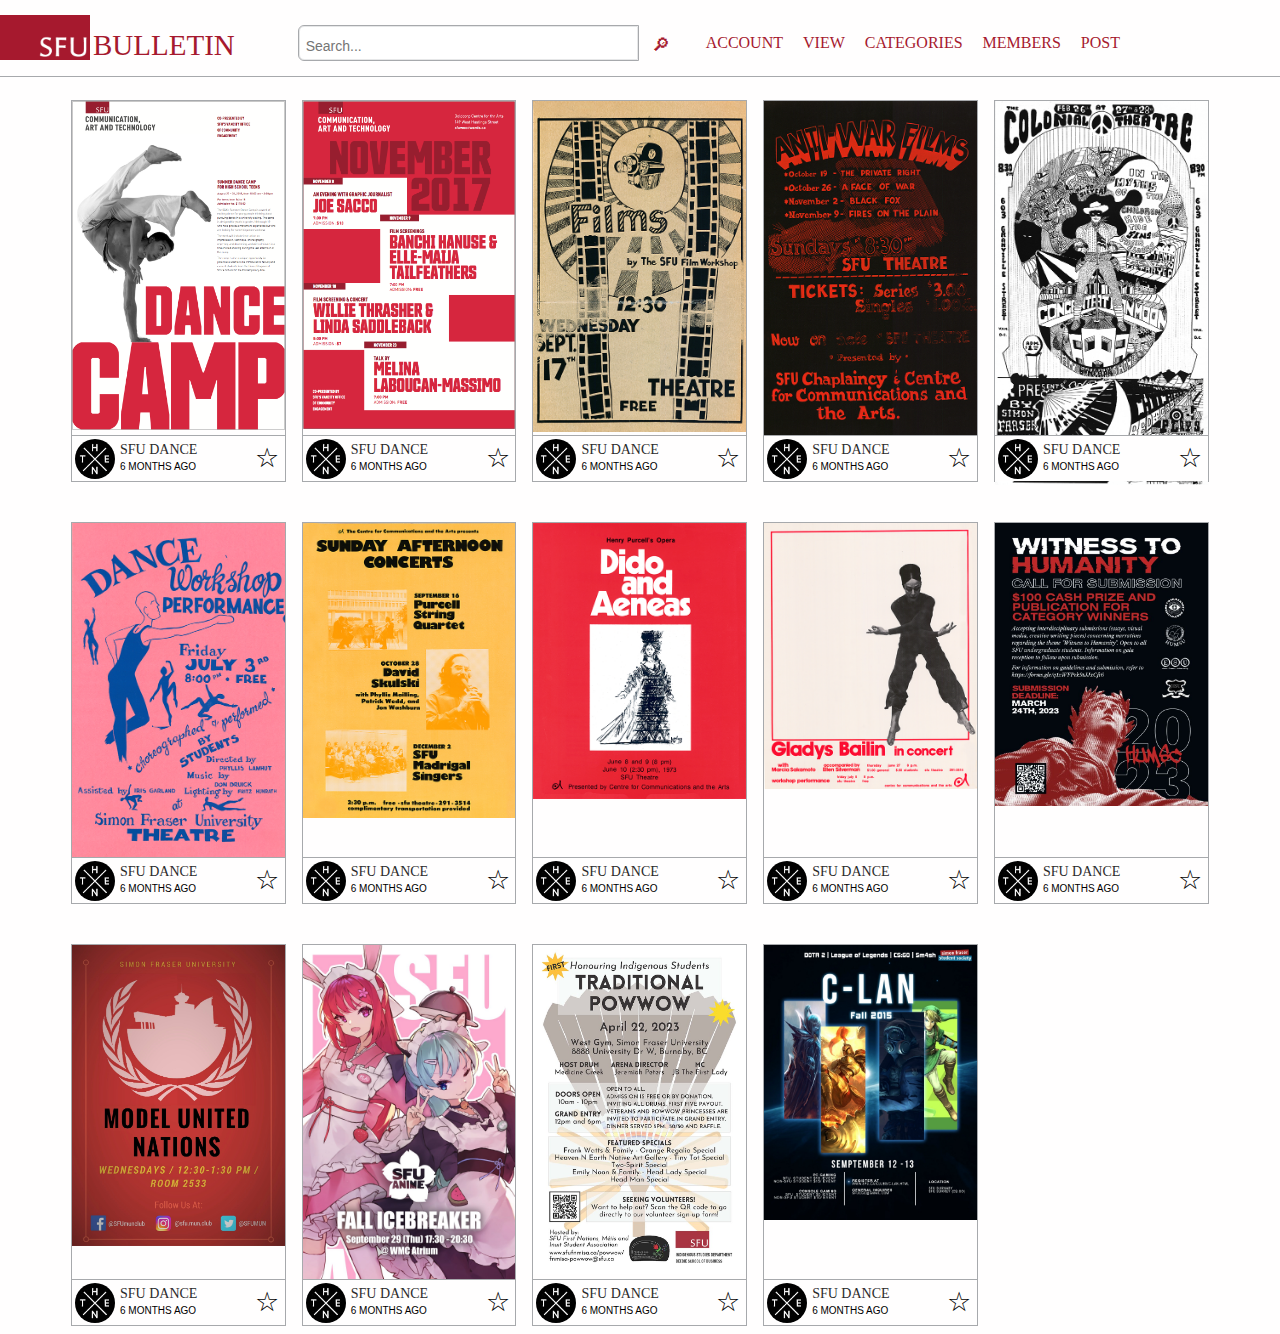
<file: Proj/index.html>
<!DOCTYPE html>
<html>
  <head>
    <meta charset="UTF-8">
    <meta http-equiv="X-UA-Compatible" content="IE=edge">
    <meta name="viewport" content="width=device-width, initial-scale=1.0">
    <title>Bullet.SFU</title>
    <link rel="stylesheet" href="index-styles.css">
  </head>
  <body>
    <!-- Navigation bar -->
    <ul class="navbar">
      <div class="left_side_nav">
        <li class="left_side"><img src="thumbnails/SFU.png" alt="SFU Logo"></li>
        <li class="left_side"><a class="bulletin" href="#bulletin">Bulletin</a></li>
      </div>
      <div class="right_side_nav">
        <li class="right_side"><a href="#post">Post</a></li>
        <li class="right_side"><a href="#members">Members</a></li>
        <li class="right_side"><a href="categories.html">Categories</a></li>
        <li class="right_side"><a href="index.html">View</a></li>
        <li class="right_side"><a href="#myaccount">Account</a></li>
      </div>
      <li class="right_side">
        <div class="search-container">
          <input type="text" placeholder="Search...">
          <button type="search_btn">&#x1F50E;&#xFE0E;</button>
        </div>
      </li>
    </ul>

    <!-- Content of the page -->
    <div class="poster-grid">
      <div class="poster-preview">
        <div class="thumbnail-row">
          <a href="poster.html" >
            <img class="thumbnail" src="thumbnails/Poster1.png">
          </a>
        </div>
        <div class="poster-info-grid">
          <div class="channel-picture">
            <img class="profile-picture" src="thumbnails/channel1.jpeg">
          </div>
          <div class="poster-info">
            <div class="poster-author-div">
              <l class="poster-author">
                <a class="poster-link" >SFU Dance</a>
              </l>
              <!-- <l class="seperator">
                <a>&#183;</a>
              </l> -->
            </div>
            <div class="poster-time-div">
              <l class="poster-time">
                6 months ago
              </l>
            </div>
          </div>  
          <div class="favourite-btn-space">
            <button class="favourite-btn" onclick="changeSymbol(this)">☆</button>
            <!-- ☆ ✭-->
          </div>
        </div>
      </div>

      <div class="poster-preview">
        <div class="thumbnail-row">
          <img class="thumbnail" src="thumbnails/Poster2.png">
        </div>
        <div class="poster-info-grid">
          <div class="channel-picture">
            <img class="profile-picture" src="thumbnails/channel1.jpeg">
          </div>
          <div class="poster-info">
            <div class="poster-author-div">
              <l class="poster-author">
                <a class="poster-link" >SFU Dance</a>
              </l>
            </div>
            <div class="poster-time-div">
              <l class="poster-time">
                6 months ago
              </l>
            </div>
          </div>  
          <div class="favourite-btn-space">
            <button class="favourite-btn" onclick="changeSymbol(this)">☆</button>
            <!-- ☆ ✭-->
          </div>
        </div>
      </div>

      <div class="poster-preview">
        <div class="thumbnail-row">
          <img class="thumbnail" src="thumbnails/Poster3.png">
        </div>
        <div class="poster-info-grid">
          <div class="channel-picture">
            <img class="profile-picture" src="thumbnails/channel1.jpeg">
          </div>
          <div class="poster-info">
            <div class="poster-author-div">
              <l class="poster-author">
                <a class="poster-link" >SFU Dance</a>
              </l>
            </div>
            <div class="poster-time-div">
              <l class="poster-time">
                6 months ago
              </l>
            </div>
          </div>  
          <div class="favourite-btn-space">
            <button class="favourite-btn" onclick="changeSymbol(this)">☆</button>
            <!-- ☆ ✭-->
          </div>
        </div>
      </div>

      <div class="poster-preview">
        <div class="thumbnail-row">
          <img class="thumbnail" src="thumbnails/Poster4.png">
        </div>
        <div class="poster-info-grid">
          <div class="channel-picture">
            <img class="profile-picture" src="thumbnails/channel1.jpeg">
          </div>
          <div class="poster-info">
            <div class="poster-author-div">
              <l class="poster-author">
                <a class="poster-link" >SFU Dance</a>
              </l>
            </div>
            <div class="poster-time-div">
              <l class="poster-time">
                6 months ago
              </l>
            </div>
          </div>  
          <div class="favourite-btn-space">
            <button class="favourite-btn" onclick="changeSymbol(this)">☆</button>
            <!-- ☆ ✭-->
          </div>
        </div>
      </div>

      <div class="poster-preview">
        <div class="thumbnail-row">
          <img class="thumbnail" src="thumbnails/Poster5.png">
        </div>
        <div class="poster-info-grid">
          <div class="channel-picture">
            <img class="profile-picture" src="thumbnails/channel1.jpeg">
          </div>
          <div class="poster-info">
            <div class="poster-author-div">
              <l class="poster-author">
                <a class="poster-link" >SFU Dance</a>
              </l>
            </div>
            <div class="poster-time-div">
              <l class="poster-time">
                6 months ago
              </l>
            </div>
          </div>  
          <div class="favourite-btn-space">
            <button class="favourite-btn" onclick="changeSymbol(this)">☆</button>
            <!-- ☆ ✭-->
          </div>
        </div>
      </div>

      <div class="poster-preview">
        <div class="thumbnail-row">
          <img class="thumbnail" src="thumbnails/Poster6.png">
        </div>
        <div class="poster-info-grid">
          <div class="channel-picture">
            <img class="profile-picture" src="thumbnails/channel1.jpeg">
          </div>
          <div class="poster-info">
            <div class="poster-author-div">
              <l class="poster-author">
                <a class="poster-link" >SFU Dance</a>
              </l>
            </div>
            <div class="poster-time-div">
              <l class="poster-time">
                6 months ago
              </l>
            </div>
          </div>  
          <div class="favourite-btn-space">
            <button class="favourite-btn" onclick="changeSymbol(this)">☆</button>
            <!-- ☆ ✭-->
          </div>
        </div>
      </div>

      <div class="poster-preview">
        <div class="thumbnail-row">
          <img class="thumbnail" src="thumbnails/Poster7.png">
        </div>
        <div class="poster-info-grid">
          <div class="channel-picture">
            <img class="profile-picture" src="thumbnails/channel1.jpeg">
          </div>
          <div class="poster-info">
            <div class="poster-author-div">
              <l class="poster-author">
                <a class="poster-link" >SFU Dance</a>
              </l>
            </div>
            <div class="poster-time-div">
              <l class="poster-time">
                6 months ago
              </l>
            </div>
          </div>  
          <div class="favourite-btn-space">
            <button class="favourite-btn" onclick="changeSymbol(this)">☆</button>
            <!-- ☆ ✭-->
          </div>
        </div>
      </div>

      <div class="poster-preview">
        <div class="thumbnail-row">
          <img class="thumbnail" src="thumbnails/Poster8.png">
        </div>
        <div class="poster-info-grid">
          <div class="channel-picture">
            <img class="profile-picture" src="thumbnails/channel1.jpeg">
          </div>
          <div class="poster-info">
            <div class="poster-author-div">
              <l class="poster-author">
                <a class="poster-link" >SFU Dance</a>
              </l>
            </div>
            <div class="poster-time-div">
              <l class="poster-time">
                6 months ago
              </l>
            </div>
          </div>  
          <div class="favourite-btn-space">
            <button class="favourite-btn" onclick="changeSymbol(this)">☆</button>
            <!-- ☆ ✭-->
          </div>
        </div>
      </div>

      <div class="poster-preview">
        <div class="thumbnail-row">
          <img class="thumbnail" src="thumbnails/Poster9.png">
        </div>
        <div class="poster-info-grid">
          <div class="channel-picture">
            <img class="profile-picture" src="thumbnails/channel1.jpeg">
          </div>
          <div class="poster-info">
            <div class="poster-author-div">
              <l class="poster-author">
                <a class="poster-link" >SFU Dance</a>
              </l>
            </div>
            <div class="poster-time-div">
              <l class="poster-time">
                6 months ago
              </l>
            </div>
          </div>  
          <div class="favourite-btn-space">
            <button class="favourite-btn" onclick="changeSymbol(this)">☆</button>
            <!-- ☆ ✭-->
          </div>
        </div>
      </div>

      <div class="poster-preview">
        <div class="thumbnail-row">
          <img class="thumbnail" src="thumbnails/Poster10.png">
        </div>
        <div class="poster-info-grid">
          <div class="channel-picture">
            <img class="profile-picture" src="thumbnails/channel1.jpeg">
          </div>
          <div class="poster-info">
            <div class="poster-author-div">
              <l class="poster-author">
                <a class="poster-link" >SFU Dance</a>
              </l>
            </div>
            <div class="poster-time-div">
              <l class="poster-time">
                6 months ago
              </l>
            </div>
          </div>  
          <div class="favourite-btn-space">
            <button class="favourite-btn" onclick="changeSymbol(this)">☆</button>
            <!-- ☆ ✭-->
          </div>
        </div>
      </div>

      <div class="poster-preview">
        <div class="thumbnail-row">
          <img class="thumbnail" src="thumbnails/Poster11.png">
        </div>
        <div class="poster-info-grid">
          <div class="channel-picture">
            <img class="profile-picture" src="thumbnails/channel1.jpeg">
          </div>
          <div class="poster-info">
            <div class="poster-author-div">
              <l class="poster-author">
                <a class="poster-link" >SFU Dance</a>
              </l>
            </div>
            <div class="poster-time-div">
              <l class="poster-time">
                6 months ago
              </l>
            </div>
          </div>  
          <div class="favourite-btn-space">
            <button class="favourite-btn" onclick="changeSymbol(this)">☆</button>
            <!-- ☆ ✭-->
          </div>
        </div>
      </div>

      <div class="poster-preview">
        <div class="thumbnail-row">
          <img class="thumbnail" src="thumbnails/Poster12.png">
        </div>
        <div class="poster-info-grid">
          <div class="channel-picture">
            <img class="profile-picture" src="thumbnails/channel1.jpeg">
          </div>
          <div class="poster-info">
            <div class="poster-author-div">
              <l class="poster-author">
                <a class="poster-link" >SFU Dance</a>
              </l>
            </div>
            <div class="poster-time-div">
              <l class="poster-time">
                6 months ago
              </l>
            </div>
          </div>  
          <div class="favourite-btn-space">
            <button class="favourite-btn" onclick="changeSymbol(this)">☆</button>
            <!-- ☆ ✭-->
          </div>
        </div>
      </div>

      <div class="poster-preview">
        <div class="thumbnail-row">
          <img class="thumbnail" src="thumbnails/Poster13.png">
        </div>
        <div class="poster-info-grid">
          <div class="channel-picture">
            <img class="profile-picture" src="thumbnails/channel1.jpeg">
          </div>
          <div class="poster-info">
            <div class="poster-author-div">
              <l class="poster-author">
                <a class="poster-link" >SFU Dance</a>
              </l>
            </div>
            <div class="poster-time-div">
              <l class="poster-time">
                6 months ago
              </l>
            </div>
          </div>  
          <div class="favourite-btn-space">
            <button class="favourite-btn" onclick="changeSymbol(this)">☆</button>
            <!-- ☆ ✭-->
          </div>
        </div>
      </div>

      <div class="poster-preview">
        <div class="thumbnail-row">
          <img class="thumbnail" src="thumbnails/Poster14.png">
        </div>
        <div class="poster-info-grid">
          <div class="channel-picture">
            <img class="profile-picture" src="thumbnails/channel1.jpeg">
          </div>
          <div class="poster-info">
            <div class="poster-author-div">
              <l class="poster-author">
                <a class="poster-link" >SFU Dance</a>
              </l>
            </div>
            <div class="poster-time-div">
              <l class="poster-time">
                6 months ago
              </l>
            </div>
          </div>  
          <div class="favourite-btn-space">
            <button class="favourite-btn" onclick="changeSymbol(this)">☆</button>
            <!-- ☆ ✭-->
          </div>
        </div>
      </div>
    </div>
    <!-- <h1>Welcome to My Website</h1>
    <p>This is a sample page with a navigation bar.</p> -->
  </body>
  <script src="scripts.js"></script>
</html>
</file>
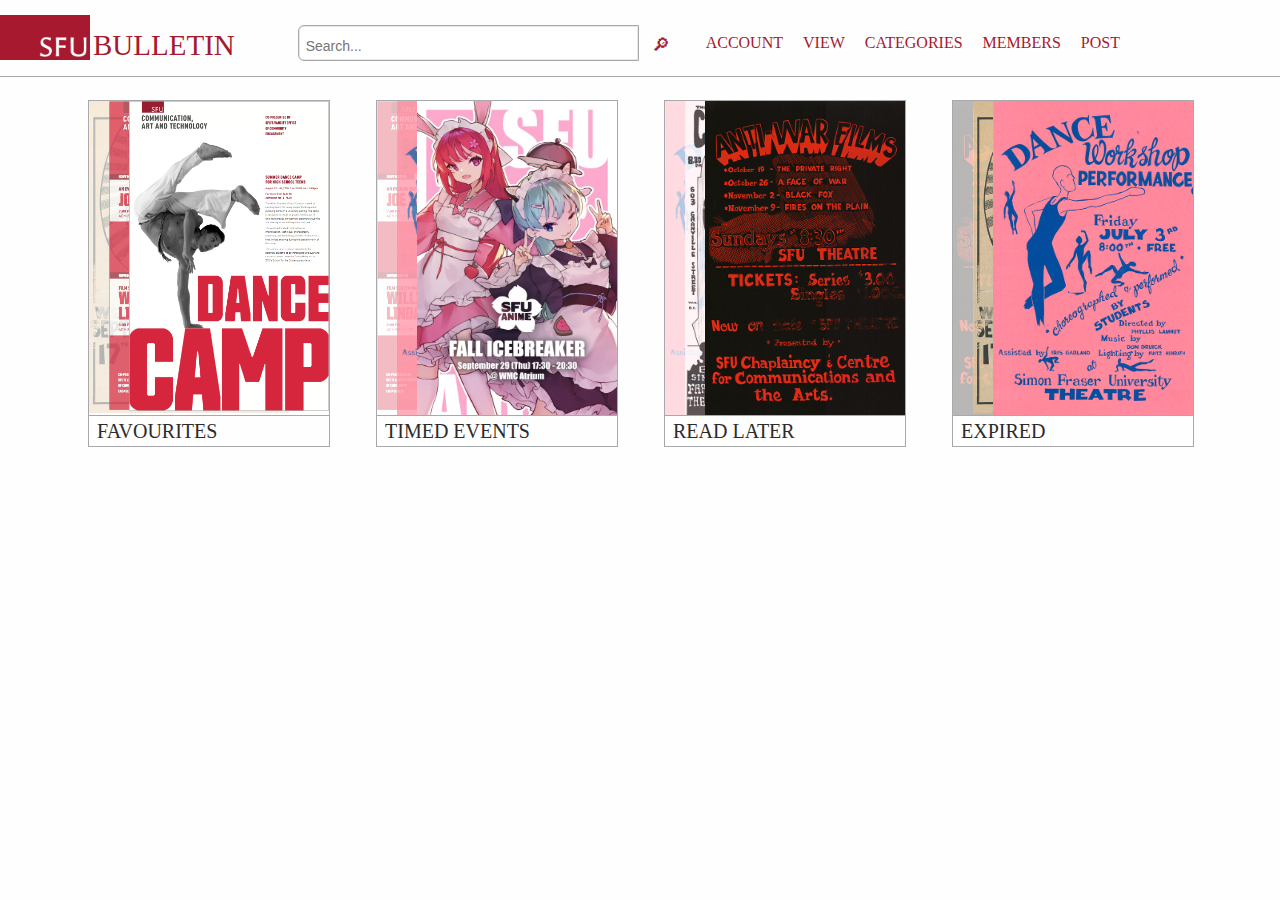
<file: Proj/categories.html>
<!DOCTYPE html>
<html>
  <head>
    <meta charset="UTF-8">
    <meta http-equiv="X-UA-Compatible" content="IE=edge">
    <meta name="viewport" content="width=device-width, initial-scale=1.0">
    <title>Bullet.SFU</title>
    <link rel="stylesheet" href="categories-styles.css">
  </head>
  <body>
    <!-- Navigation bar -->
    <ul class="navbar">
      <div class="left_side_nav">
        <li class="left_side"><img src="thumbnails/SFU.png" alt="SFU Logo"></li>
        <li class="left_side"><a class="bulletin" href="index.html">Bulletin</a></li>
      </div>
      <div class="right_side_nav">
        <li class="right_side"><a href="#post">Post</a></li>
        <li class="right_side"><a href="#members">Members</a></li>
        <li class="right_side"><a href="categories.html">Categories</a></li>
        <li class="right_side"><a href="index.html">View</a></li>
        <li class="right_side"><a href="#myaccount">Account</a></li>
      </div>
      <li class="right_side">
        <div class="search-container">
          <input type="text" placeholder="Search...">
          <button type="search_btn">&#x1F50E;&#xFE0E;</button>
        </div>
      </li>
    </ul>

    <!-- Content of the page -->
    <div class="category-grid">
      <div class="category-preview">
        <div class="thumbnail-row">
          <a href="index.html" >
            <img class="thumbnail1" src="thumbnails/Poster1.png">
            <img class="thumbnail2" src="thumbnails/Poster2.png">
            <img class="thumbnail3" src="thumbnails/Poster3.png">
          </a>
        </div>
        <div class="category-info">
          <a class="category-name" >Favourites</a>
        </div>
      </div>

      <div class="category-preview">
        <div class="thumbnail-row">
          <a href="index.html" >
            <img class="thumbnail1" src="thumbnails/Poster12.png">
            <img class="thumbnail2" src="thumbnails/Poster6.png">
            <img class="thumbnail3" src="thumbnails/Poster2.png">
          </a>
        </div>
        <div class="category-info">
          <a class="category-name" >Timed Events</a>
        </div>
      </div>

      <div class="category-preview">
        <div class="thumbnail-row">
          <a href="index.html" >
            <img class="thumbnail1" src="thumbnails/Poster4.png">
            <img class="thumbnail2" src="thumbnails/Poster5.png">
            <img class="thumbnail3" src="thumbnails/Poster6.png">
          </a>
        </div>
        <div class="category-info">
          <a class="category-name" >Read Later</a>
        </div>
      </div>

      <div class="category-preview">
        <div class="thumbnail-row">
          <a href="index.html" >
            <img class="thumbnail1" src="thumbnails/Poster6.png">
            <img class="thumbnail2" src="thumbnails/Poster3.png">
            <img class="thumbnail3" src="thumbnails/Poster4.png">
          </a>
        </div>
        <div class="category-info">
          <a class="category-name" >Expired</a>
        </div>
      </div>
    </div>
  </body>
</html>
</file>
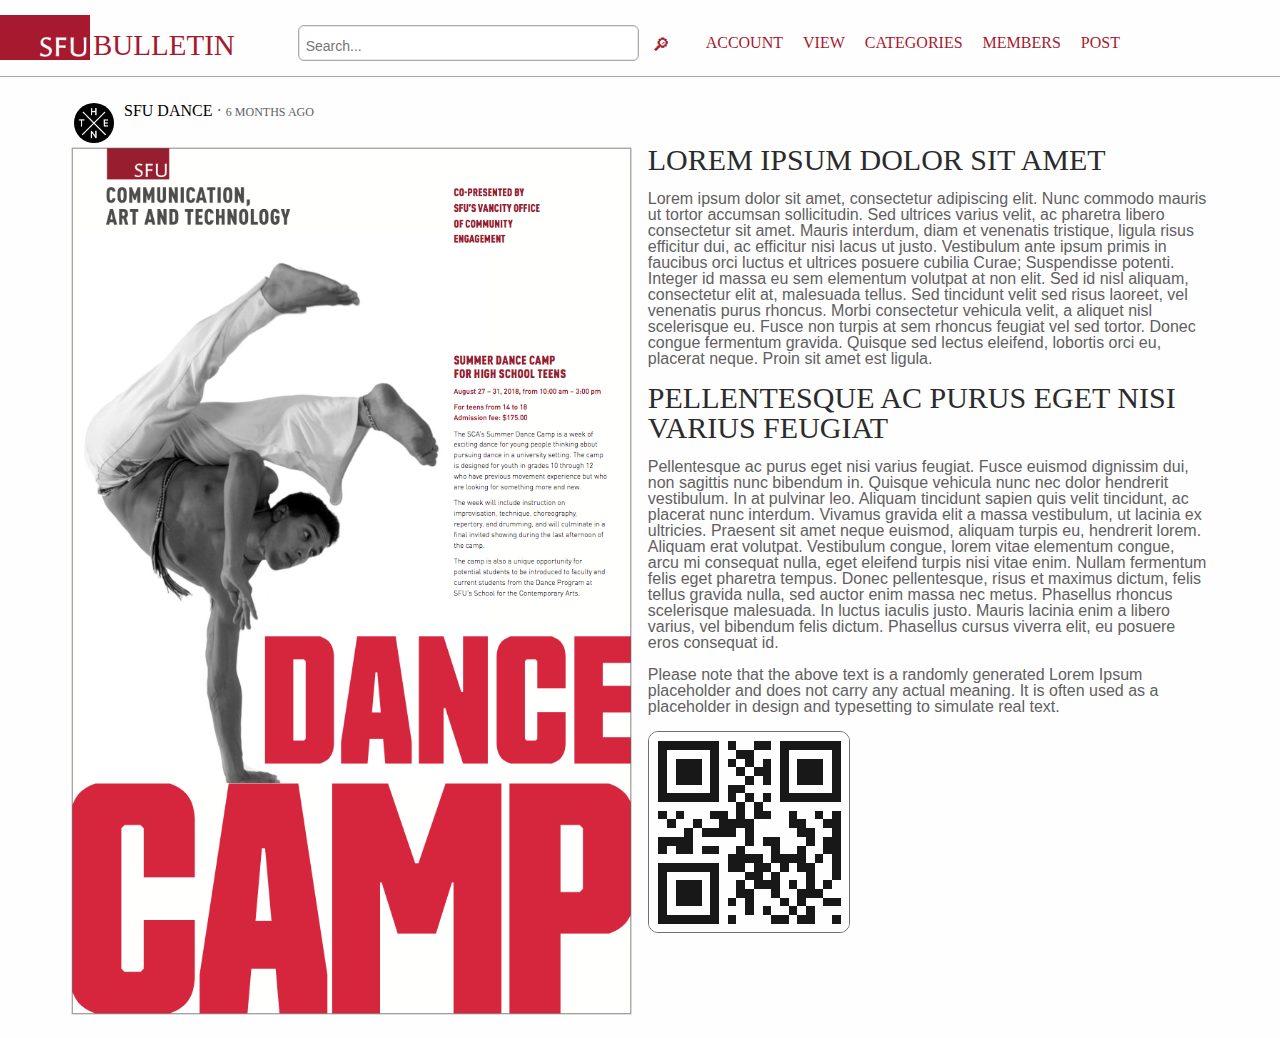
<file: Proj/poster.html>
<!DOCTYPE html>
<html>
  <head>
    <meta charset="UTF-8">
    <meta http-equiv="X-UA-Compatible" content="IE=edge">
    <meta name="viewport" content="width=device-width, initial-scale=1.0">
    <title>Bullet.SFU</title>
    <link rel="stylesheet" href="poster-styles.css">
  </head>
  <body>
     <!-- Navigation bar -->
     <ul class="navbar">
      <div class="left_side_nav">
        <li class="left_side"><img src="thumbnails/SFU.png" alt="SFU Logo"></li>
        <li class="left_side"><a class="bulletin" href="index.html">Bulletin</a></li>
      </div>
      <div class="right_side_nav">
        <li class="right_side"><a href="#post">Post</a></li>
        <li class="right_side"><a href="#members">Members</a></li>
        <li class="right_side"><a href="categories.html">Categories</a></li>
        <li class="right_side"><a href="index.html">View</a></li>
        <li class="right_side"><a href="#myaccount">Account</a></li>
      </div>
      <li class="right_side">
        <div class="search-container">
          <input type="text" placeholder="Search...">
          <button type="search_btn">&#x1F50E;&#xFE0E;</button>
        </div>
      </li>
    </ul>

    <!-- Content of the page -->
    <div class="poster-grid">
      <div class="poster-preview">
        <div class="poster-info-grid">
          <div class="channel-picture">
            <img class="profile-picture" src="thumbnails/channel1.jpeg">
          </div>
          <div class="poster-info">
            <l class="poster-author">
              <a class="poster-link" >SFU Dance</a>
            </l>
            <l class="seperator">
              <a>&#183;</a>
            </l>
            <l class="poster-time">
              6 months ago
            </l>
          </div>  
        </div>
        <div class="thumbnail-row">
          <img class="thumbnail" src="thumbnails/Poster1.png">
        </div>
      </div>

      <div class="bulletin-info">
        <header class="bulletin-header">
          Lorem ipsum dolor sit amet
        </header>
        <p class="bulletin-paragraph">
          Lorem ipsum dolor sit amet, consectetur adipiscing elit. Nunc commodo mauris ut tortor accumsan sollicitudin. Sed ultrices varius velit, ac pharetra libero consectetur sit amet. Mauris interdum, diam et venenatis tristique, ligula risus efficitur dui, ac efficitur nisi lacus ut justo. Vestibulum ante ipsum primis in faucibus orci luctus et ultrices posuere cubilia Curae; Suspendisse potenti. Integer id massa eu sem elementum volutpat at non elit. Sed id nisl aliquam, consectetur elit at, malesuada tellus. Sed tincidunt velit sed risus laoreet, vel venenatis purus rhoncus. Morbi consectetur vehicula velit, a aliquet nisl scelerisque eu. Fusce non turpis at sem rhoncus feugiat vel sed tortor. Donec congue fermentum gravida. Quisque sed lectus eleifend, lobortis orci eu, placerat neque. Proin sit amet est ligula.
        </p>
        <header class="bulletin-header">
          Pellentesque ac purus eget nisi varius feugiat
        </header>
        <p class="bulletin-paragraph">
          Pellentesque ac purus eget nisi varius feugiat. Fusce euismod dignissim dui, non sagittis nunc bibendum in. Quisque vehicula nunc nec dolor hendrerit vestibulum. In at pulvinar leo. Aliquam tincidunt sapien quis velit tincidunt, ac placerat nunc interdum. Vivamus gravida elit a massa vestibulum, ut lacinia ex ultricies. Praesent sit amet neque euismod, aliquam turpis eu, hendrerit lorem. Aliquam erat volutpat. Vestibulum congue, lorem vitae elementum congue, arcu mi consequat nulla, eget eleifend turpis nisi vitae enim. Nullam fermentum felis eget pharetra tempus. Donec pellentesque, risus et maximus dictum, felis tellus gravida nulla, sed auctor enim massa nec metus. Phasellus rhoncus scelerisque malesuada. In luctus iaculis justo. Mauris lacinia enim a libero varius, vel bibendum felis dictum. Phasellus cursus viverra elit, eu posuere eros consequat id.
        </p>
        <p class="bulletin-paragraph">
          Please note that the above text is a randomly generated Lorem Ipsum placeholder and does not carry any actual meaning. It is often used as a placeholder in design and typesetting to simulate real text.
        </p>
        <img class="qrcode" src="thumbnails/qrcode.png">
      </div>
    </div>
  </body>
</html>
</file>
<file: Proj/index-styles.css>
body {
  font-family: "Impact Regular";
  text-transform: uppercase;
  letter-spacing: 0.0001rem;
  line-height: 1;
  /* background-color: rgb(199,20,61); */
  background-color: rgb(255,254,254);
  align-items: center;
}

/* CSS styles for the navigation bar */
ul.navbar {
  position: fixed;
  top: 0px;
  right: 0px;
  left: 0px;
  z-index: 100;
  list-style-type: none;
  margin: 0;
  padding: 0;
  padding-right: 150px;
  padding-top: 15px;
  padding-bottom: 15px;
  overflow: hidden;
  background-color: rgb(255,254,254);
  align-items: center;
  border-bottom: 1px solid #a7a9ac;
}

.left_side_naav{
  padding-top: 10px;
  padding-bottom: 10px;
}

.right_side_nav{
  padding-top: 11px;
}

ul.navbar li {
  float: left;
}

ul.navbar li a {
  display: block;
  padding: 0;
  color: rgb(166,25,46);
  text-align: center;
  padding: 9px 10px;
  text-decoration: none;
}

ul.navbar li img {
  display: block;
  height: 45px;
}

ul.navbar li.left_side {
  float: left;
}

ul.navbar li.right_side {
  float: right;
}

ul.navbar li a:hover {
  color: rgb(255,254,254);
  background-color: rgb(166,25,46);
}

ul.navbar li a.bulletin {
  display: block;
  padding: 0;
  color: rgb(166,25,46);
  text-align: center;
  padding-right:10px;
  padding-left: 3px;
  padding-top: 16px;
  padding-bottom: 0px;
  text-decoration: none;
  font-size: 29px;
}

ul.navbar li a.bulletin:hover {
  color: rgb(255,254,254);
  background-color: rgb(166,25,46);
}

.search-container {
  display: block;
  float: right;
  margin-right: 16px;
  align-items: center;
  box-sizing: border-box;
}

.search-container input[type=text] {
  padding: 6px;
  padding-top: 11px;
  padding-bottom: 5px;
  padding-right: 150px;
  border-top-left-radius: 5px;
  border-bottom-left-radius: 5px;
  border: 1px solid #a7a9ac;
  border-color: #e6e7e8;
  font-size: 14px;
  outline: 1px solid #a7a9ac;
}

.search-container button {
  position: relative;
  background-color: transparent;
  color: rgb(166,25,46);
  text-align: center;
  padding: 5px 10px;
  border: none;
  cursor: pointer;
  font-size: 18px;
}

.search-container button:hover {
  color: rgb(255,254,254);
  background-color: rgb(166,25,46);
}

/* ---------------------------------------------------------------------------------------------------- */
/* CSS styles for the posts */
.poster-grid{
  max-width: 90%;
  margin-top: 100px;
  margin-left: 63px;
  display: grid;
  grid-template-columns: 1fr 1fr 1fr 1fr 1fr;
  column-gap: 16px;
  row-gap: 40px;
  align-items: center;
}

.poster-preview{
  position: relative;
  height: 380px;
  border-color: #a7a9ac;
  border-width: 1px;
  border-style: solid;
}

.thumbnail-row{
  width: fit-content;
  height: fit-content;
  margin-bottom: 12px;
  position: relative;
}

.thumbnail {
  width: 100%;
  cursor: pointer;
}

.poster-title {
  margin-top: 0;
  font-size: 14px;
  font-weight: 500;
  line-height: 20px;
  margin-bottom: 12px;
}

.poster-author-div{
  display: inline-block;
}

.poster-time-div{
  display: inline-block;
}

.poster-author,
.seperator{
  font-size: 12px;
  color: rgb(96,96,96);
  margin-bottom: 0;
  padding-top: 5px;
}

.poster-time{
  font-family: Arial, Helvetica, sans-serif;
  font-size: 10px;
}

.poster-link{
  font-size: 14px;
  color: rgb(43,43,43);
}

.poster-info{
  display: block;
  padding-top: 2px;
}

.poster-info-grid{
  position: absolute;
  bottom: 0;
  left: 0;
  right: 0;
  display: grid;
  grid-template-columns: 45px 135px 1fr 1fr;
  padding: 3px;
  padding-bottom: 2px;
  background-color: #fffefe;
  border-top: 1px solid #a7a9ac;
}

.channel-picture{
  display: flex;
}

.channel-link {
  text-decoration: none;
  cursor: pointer;
}

.profile-picture{
  width: 40px;
  border-radius: 50px;
  cursor: pointer;
}

.favourite-btn-space{
  display: flex;
}

.favourite-btn{
  border: none;
  font-size: 27px;
  padding-left: 0px;
  padding-right: 4px;
  padding-bottom: 3px;
  background-color: transparent;
  transition: opacity 0.3s ease;
}

.favourite-btn:hover{
  color: rgb(23,23,23);
}
</file>
<file: Proj/categories-styles.css>
body {
  font-family: "Impact Regular";
  text-transform: uppercase;
  letter-spacing: 0.0001rem;
  line-height: 1;
  /* background-color: rgb(199,20,61); */
  background-color: rgb(255,254,254);
  align-items: center;
}

/* CSS styles for the navigation bar */
ul.navbar {
  position: fixed;
  top: 0px;
  right: 0px;
  left: 0px;
  z-index: 100;
  list-style-type: none;
  margin: 0;
  padding: 0;
  padding-right: 150px;
  padding-top: 15px;
  padding-bottom: 15px;
  overflow: hidden;
  background-color: rgb(255,254,254);
  align-items: center;
  border-bottom: 1px solid #a7a9ac;
}

.left_side_naav{
  padding-top: 10px;
  padding-bottom: 10px;
}

.right_side_nav{
  padding-top: 11px;
}

ul.navbar li {
  float: left;
}

ul.navbar li a {
  display: block;
  padding: 0;
  color: rgb(166,25,46);
  text-align: center;
  padding: 9px 10px;
  text-decoration: none;
}

ul.navbar li img {
  display: block;
  height: 45px;
}

ul.navbar li.left_side {
  float: left;
}

ul.navbar li.right_side {
  float: right;
}

ul.navbar li a:hover {
  color: rgb(255,254,254);
  background-color: rgb(166,25,46);
}

ul.navbar li a.bulletin {
  display: block;
  padding: 0;
  color: rgb(166,25,46);
  text-align: center;
  padding-right:10px;
  padding-left: 3px;
  padding-top: 16px;
  padding-bottom: 0px;
  text-decoration: none;
  font-size: 29px;
}

ul.navbar li a.bulletin:hover {
  color: rgb(255,254,254);
  background-color: rgb(166,25,46);
}

.search-container {
  display: block;
  float: right;
  margin-right: 16px;
  align-items: center;
  box-sizing: border-box;
}

.search-container input[type=text] {
  padding: 6px;
  padding-top: 11px;
  padding-bottom: 5px;
  padding-right: 150px;
  border-top-left-radius: 5px;
  border-bottom-left-radius: 5px;
  border: 1px solid #a7a9ac;
  border-color: #e6e7e8;
  font-size: 14px;
  outline: 1px solid #a7a9ac;
}

.search-container button {
  position: relative;
  background-color: transparent;
  color: rgb(166,25,46);
  text-align: center;
  padding: 5px 10px;
  border: none;
  cursor: pointer;
  font-size: 18px;
}

.search-container button:hover {
  color: rgb(255,254,254);
  background-color: rgb(166,25,46);
}

/* ---------------------------------------------------------------------------------------------------- */
/* CSS styles for the posts */
.category-grid{
  max-width: 70%;
  margin-top: 100px;
  margin-left: 80px;
  display: grid;
  grid-template-columns: 1fr 1fr 1fr 1fr;
  column-gap: 46px;
  row-gap: 40px;
  align-items: center;
}

.category-preview{
  position: relative;
  width: fit-content;
  height: 345px;
  border-color: #a7a9ac;
  border-width: 1px;
  border-style: solid;
}

.thumbnail-row{
  width: 240px;
  height: 450px;
  /* margin-bottom: 12px; */
  position: relative;
}

.thumbnail1,
.thumbnail2,
.thumbnail3 {
  position: absolute;
  width: 200px;
  max-height: 340px;
}

.thumbnail1{
  left: 40px;
  z-index: 3;
}

.thumbnail2{
  left: 20px;
  z-index: 2;
  opacity: 0.7;
}

.thumbnail3{
  left: 0;
  z-index: 1;
  opacity: 0.3;
}

.category-info{
  position: absolute;
  bottom: 0;
  left: 0;
  right: 0;
  display: grid;
  padding: 5px;
  z-index: 100;
  background-color: #fffefe;
  border-top: 1px solid #a7a9ac;
}

.category-name{
  font-size: 20px;
  padding-left: 3px;
  color: rgb(43,43,43);
}
</file>
<file: Proj/poster-styles.css>
body {
  font-family: "Impact Regular";
  text-transform: uppercase;
  letter-spacing: 0.0001rem;
  line-height: 1;
  /* background-color: rgb(199,20,61); */
  background-color: rgb(255,254,254);
  align-items: center;
}

/* CSS styles for the navigation bar */
ul.navbar {
  position: fixed;
  top: 0px;
  right: 0px;
  left: 0px;
  z-index: 100;
  list-style-type: none;
  margin: 0;
  padding: 0;
  padding-right: 150px;
  padding-top: 15px;
  padding-bottom: 15px;
  overflow: hidden;
  background-color: rgb(255,254,254);
  align-items: center;
  border-bottom: 1px solid #a7a9ac;
}

.left_side_naav{
  padding-top: 10px;
  padding-bottom: 10px;
}

.right_side_nav{
  padding-top: 11px;
}

ul.navbar li {
  float: left;
}

ul.navbar li a {
  display: block;
  padding: 0;
  color: rgb(166,25,46);
  text-align: center;
  padding: 9px 10px;
  text-decoration: none;
}

ul.navbar li img {
  display: block;
  height: 45px;
}

ul.navbar li.left_side {
  float: left;
}

ul.navbar li.right_side {
  float: right;
}

ul.navbar li a:hover {
  color: rgb(255,254,254);
  background-color: rgb(166,25,46);
}

ul.navbar li a.bulletin {
  display: block;
  padding: 0;
  color: rgb(166,25,46);
  text-align: center;
  padding-right:10px;
  padding-left: 3px;
  padding-top: 16px;
  padding-bottom: 0px;
  text-decoration: none;
  font-size: 29px;
}

ul.navbar li a.bulletin:hover {
  color: rgb(255,254,254);
  background-color: rgb(166,25,46);
}

.search-container {
  display: block;
  float: right;
  margin-right: 16px;
  align-items: center;
  box-sizing: border-box;
}

.search-container input[type=text] {
  padding: 6px;
  padding-top: 11px;
  padding-bottom: 5px;
  padding-right: 150px;
  border-radius: 5px;
  border: 1px solid #a7a9ac;
  border-color: #e6e7e8;
  font-size: 14px;
  outline: 1px solid #a7a9ac;
}

.search-container button {
  position: relative;
  background-color: transparent;
  color: rgb(166,25,46);
  text-align: center;
  padding: 5px 10px;
  border: none;
  cursor: pointer;
  font-size: 18px;
}

.search-container button:hover {
  color: rgb(255,254,254);
  background-color: rgb(166,25,46);
}

/* ---------------------------------------------------------------------------------------------------- */
/* CSS styles for the posts */
.poster-grid{
  max-width: 90%;
  margin-top: 100px;
  margin-left: 63px;
  display: grid;
  grid-template-columns: 1fr 1fr;
  column-gap: 16px;
  row-gap: 40px;
  align-items: center;
}

.poster-preview{
  position: relative;
}

.thumbnail-row{
  margin-top: 47px;
  position: absolute;
  bottom: 0;
  left: 0;
  right: 0;
  width: fit-content;
  height: fit-content;
  margin-bottom: 12px;
  position: relative;
}

.thumbnail {
  width: 100%;
  cursor: pointer;
}

.poster-title {
  margin-top: 0;
  font-size: 14px;
  font-weight: 500;
  line-height: 20px;
  margin-bottom: 12px;
}

.poster-author{
  font-size: 16px;
  color: black;
}

.seperator{
  font-size: 16px;
  color: rgb(96,96,96);
  margin-bottom: 4px;
}

.poster-time {
  font-size: 12px;
  color: rgb(96,96,96);
  margin-bottom: 4px;
}

.poster-info-grid{
  position: absolute;
  top: 0;
  left: 0;
  right: 0;
  display: grid;
  grid-template-columns: 50px 1fr;
  padding: 3px;
  padding-bottom: 0;
  background-color: #fffefe;
}

.channel-link {
  text-decoration: none;
  cursor: pointer;
}

.profile-picture{
  width: 40px;
  border-radius: 50px;
  cursor: pointer;
}

/* ---------------------------------------------------------------------------------------------------- */
/* CSS styles for the text */
.bulletin-info{
  margin-top: 45px;
  align-self: baseline;
}

.bulletin-header{
  font-size: 30px;
  color: rgb(43,43,43);
}

.bulletin-paragraph{
  font-family: Arial, Helvetica, sans-serif;
  text-transform: none;
  color: rgb(96,96,96);
}

.qrcode{
  opacity: 0.9;
  border: 1.5px solid rgb(96,96,96);
  border-radius: 10px;
}
</file>
